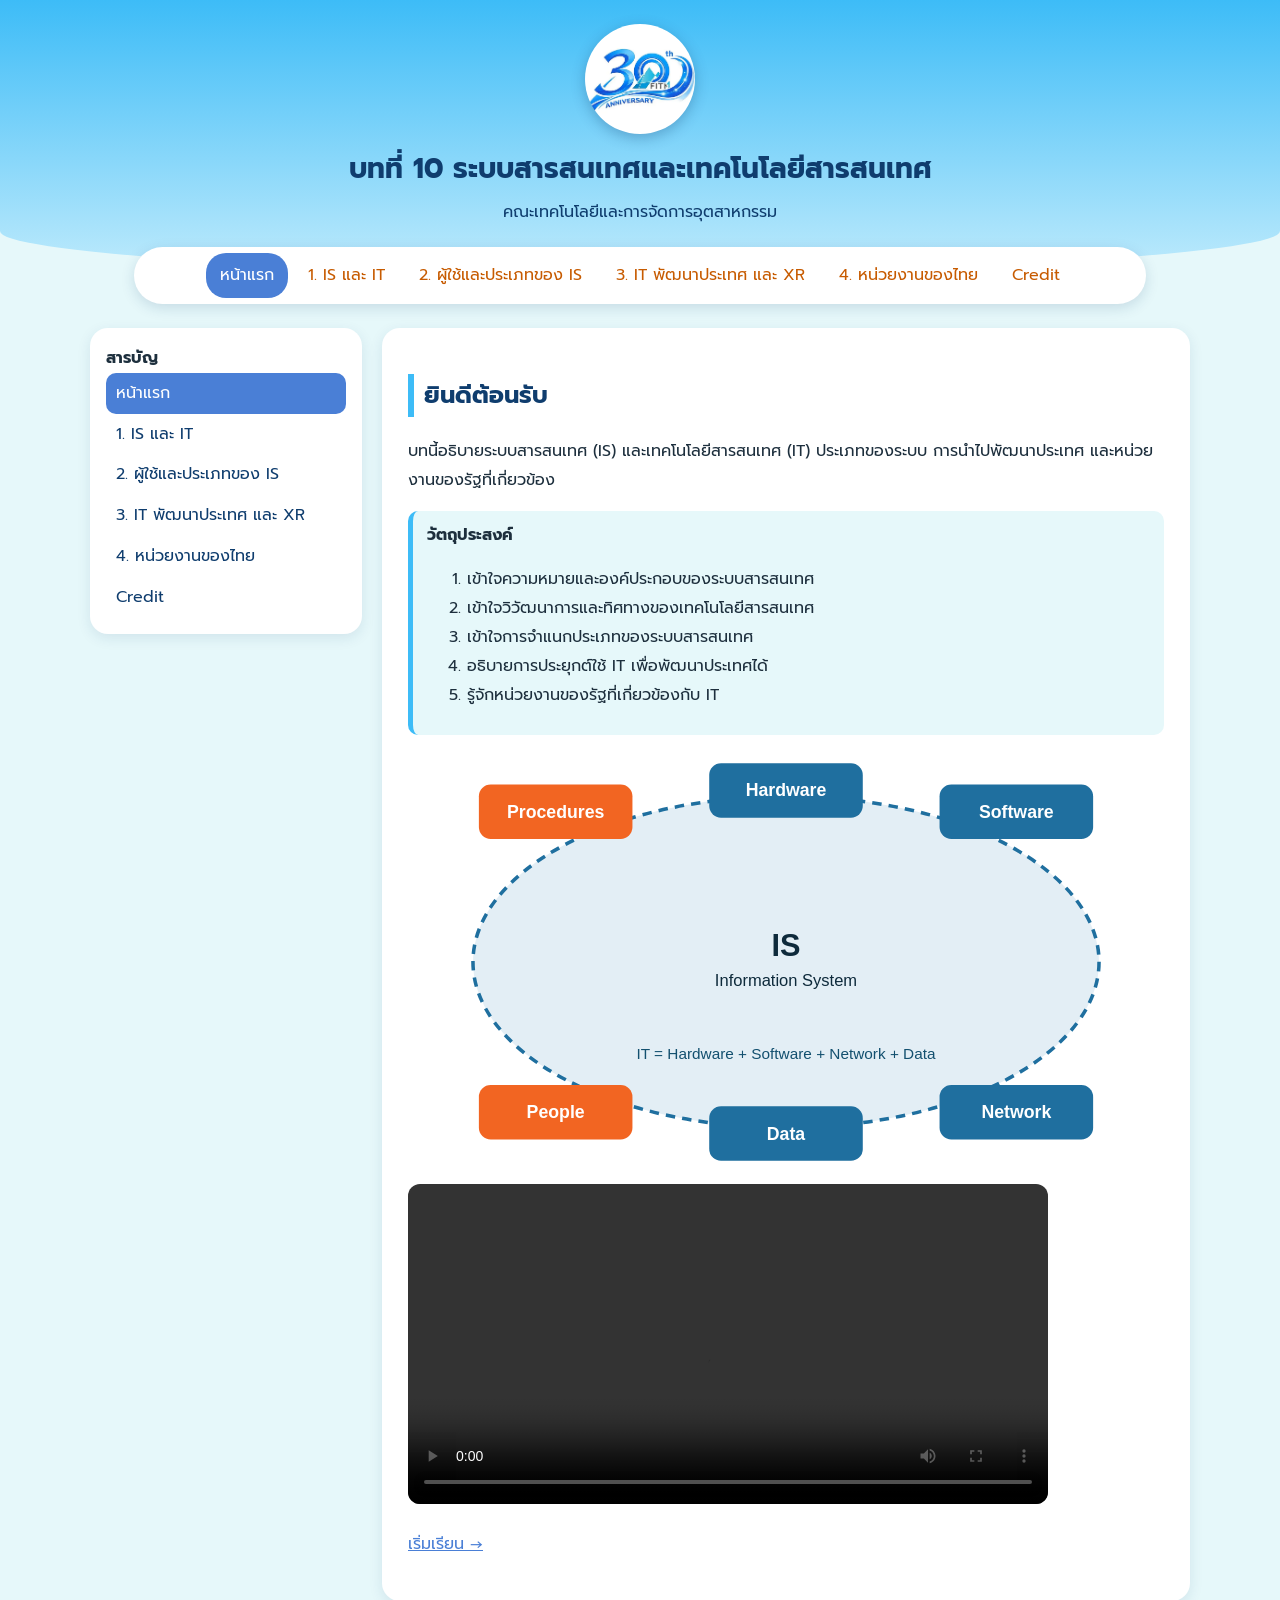
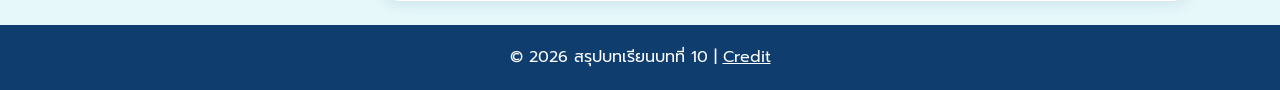
<file: index.html>
<!DOCTYPE html>
<html lang="th">
<head>
  <meta charset="UTF-8"> <!-- รองรับภาษาไทย -->
  <meta name="viewport" content="width=device-width, initial-scale=1"> <!-- ให้พอดีจอมือถือ -->
  <title>หน้าแรก | บทที่ 10</title>
  <link href="https://fonts.googleapis.com/css2?family=Prompt:wght@400;500;600&display=swap" rel="stylesheet"> <!-- ฟอนต์ Prompt -->
  <link rel="stylesheet" href="style.css"> <!-- เชื่อมไฟล์ CSS --> <!-- เชื่อมไฟล์ CSS -->
</head>
<body>

<!-- ส่วนหัว (header): โลโก้คณะ + ชื่อบทเรียน -->
<header>
  <!-- โลโก้คณะแบบ 3 มิติ หมุนได้: ใช้รูปเดียวกัน 2 ด้าน (หน้า-หลัง) แล้วหมุนด้วย CSS -->
  <div class="logo3d"><div>
    <img src="images/logo.png" alt="โลโก้คณะ">
    <img src="images/logo.png" alt="">
  </div></div>
  <h1>บทที่ 10 ระบบสารสนเทศและเทคโนโลยีสารสนเทศ</h1>
  <p>คณะเทคโนโลยีและการจัดการอุตสาหกรรม</p>
</header>

<!-- แถบเมนู (navbar) -->
<nav>
  <a href="index.html" class="on">หน้าแรก</a>
  <a href="content1.html">1. IS และ IT</a>
  <a href="content2.html">2. ผู้ใช้และประเภทของ IS</a>
  <a href="content3.html">3. IT พัฒนาประเทศ และ XR</a>
  <a href="content4.html">4. หน่วยงานของไทย</a>
  <a href="credit.html">Credit</a>
</nav>

<div class="wrap">
  <!-- แถบด้านข้าง (sidebar) -->
  <aside>
    <b>สารบัญ</b>
    <a href="index.html" class="on">หน้าแรก</a>
    <a href="content1.html">1. IS และ IT</a>
    <a href="content2.html">2. ผู้ใช้และประเภทของ IS</a>
    <a href="content3.html">3. IT พัฒนาประเทศ และ XR</a>
    <a href="content4.html">4. หน่วยงานของไทย</a>
    <a href="credit.html">Credit</a>
  </aside>

  <!-- เนื้อหาหลัก (main) -->
  <main>
    <h2>ยินดีต้อนรับ</h2>
    <p>บทนี้อธิบายระบบสารสนเทศ (IS) และเทคโนโลยีสารสนเทศ (IT) ประเภทของระบบ การนำไปพัฒนาประเทศ และหน่วยงานของรัฐที่เกี่ยวข้อง</p>
    <div class="note">
      <b>วัตถุประสงค์</b>
      <ol>
        <li>เข้าใจความหมายและองค์ประกอบของระบบสารสนเทศ</li>
        <li>เข้าใจวิวัฒนาการและทิศทางของเทคโนโลยีสารสนเทศ</li>
        <li>เข้าใจการจำแนกประเภทของระบบสารสนเทศ</li>
        <li>อธิบายการประยุกต์ใช้ IT เพื่อพัฒนาประเทศได้</li>
        <li>รู้จักหน่วยงานของรัฐที่เกี่ยวข้องกับ IT</li>
      </ol>
    </div>
    <img src="images/components.svg" alt="องค์ประกอบของ IS">
    <!-- วิดีโอแนะนำบทเรียน (มีเสียงเพลงประกอบ): ไฟล์ media/intro.mp4 -->
    <video controls width="640"><source src="media/intro.mp4" type="video/mp4"></video>
    <p><a href="content1.html">เริ่มเรียน →</a></p>
    <p></p>
  </main>
</div>

<!-- ส่วนท้าย (footer) -->
<footer>© 2026 สรุปบทเรียนบทที่ 10 | <a href="credit.html" >Credit</a></footer>

</body>
</html>
</file>
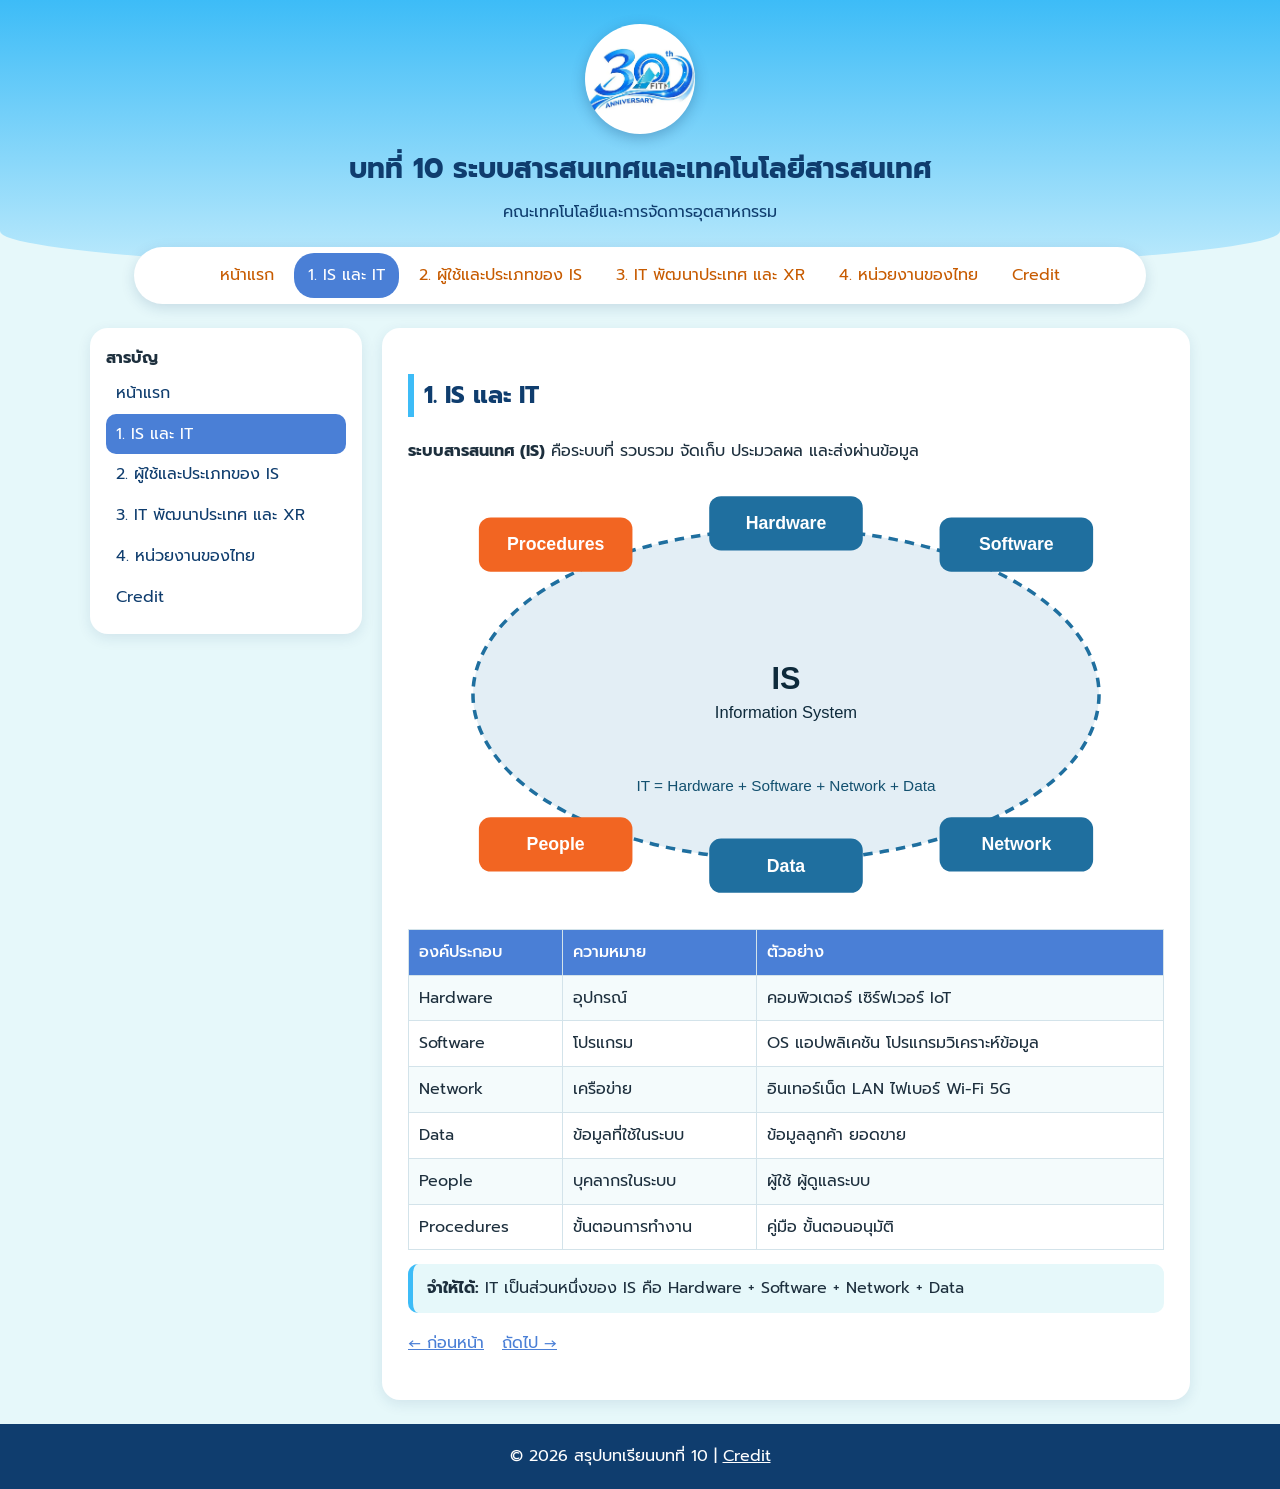
<file: content1.html>
<!DOCTYPE html>
<html lang="th">

<head>
  <meta charset="UTF-8"> <!-- รองรับภาษาไทย -->
  <meta name="viewport" content="width=device-width, initial-scale=1"> <!-- ให้พอดีจอมือถือ -->
  <title>IS และ IT | บทที่ 10</title>
  <link href="https://fonts.googleapis.com/css2?family=Prompt:wght@400;500;600&display=swap" rel="stylesheet">
  <!-- ฟอนต์ Prompt -->
  <link rel="stylesheet" href="style.css"> <!-- เชื่อมไฟล์ CSS --> 
</head>

<body>

  <!-- ส่วนหัว (header): โลโก้คณะ + ชื่อบทเรียน -->
  <header>
    <!-- โลโก้คณะแบบ 3 มิติ หมุนได้: ใช้รูปเดียวกัน 2 ด้าน (หน้า-หลัง) แล้วหมุนด้วย CSS -->
    <div class="logo3d">
      <div>
        <img src="images/logo.png" alt="โลโก้คณะ">
        <img src="images/logo.png" alt="">
      </div>
    </div>
    <h1>บทที่ 10 ระบบสารสนเทศและเทคโนโลยีสารสนเทศ</h1>
    <p>คณะเทคโนโลยีและการจัดการอุตสาหกรรม</p>
  </header>

  <!-- แถบเมนู (navbar) -->
  <nav>
    <a href="index.html">หน้าแรก</a>
    <a href="content1.html" class="on">1. IS และ IT</a>
    <a href="content2.html">2. ผู้ใช้และประเภทของ IS</a>
    <a href="content3.html">3. IT พัฒนาประเทศ และ XR</a>
    <a href="content4.html">4. หน่วยงานของไทย</a>
    <a href="credit.html">Credit</a>
  </nav>

  <div class="wrap">
    <!-- แถบด้านข้าง (sidebar) -->
    <aside>
      <b>สารบัญ</b>
      <a href="index.html">หน้าแรก</a>
      <a href="content1.html" class="on">1. IS และ IT</a>
      <a href="content2.html">2. ผู้ใช้และประเภทของ IS</a>
      <a href="content3.html">3. IT พัฒนาประเทศ และ XR</a>
      <a href="content4.html">4. หน่วยงานของไทย</a>
      <a href="credit.html">Credit</a>
    </aside>

    <!-- เนื้อหาหลัก (main) -->
    <main>
      <h2>1. IS และ IT</h2>
      <p><b>ระบบสารสนเทศ (IS)</b> คือระบบที่ รวบรวม จัดเก็บ ประมวลผล และส่งผ่านข้อมูล</p>
      <img src="images/components.svg" alt="องค์ประกอบของ IS">
      <table>
        <tr>
          <th>องค์ประกอบ</th>
          <th>ความหมาย</th>
          <th>ตัวอย่าง</th>
        </tr>
        <tr>
          <td>Hardware</td>
          <td>อุปกรณ์</td>
          <td>คอมพิวเตอร์ เซิร์ฟเวอร์ IoT</td>
        </tr>
        <tr>
          <td>Software</td>
          <td>โปรแกรม</td>
          <td>OS แอปพลิเคชัน โปรแกรมวิเคราะห์ข้อมูล</td>
        </tr>
        <tr>
          <td>Network</td>
          <td>เครือข่าย</td>
          <td>อินเทอร์เน็ต LAN ไฟเบอร์ Wi-Fi 5G</td>
        </tr>
        <tr>
          <td>Data</td>
          <td>ข้อมูลที่ใช้ในระบบ</td>
          <td>ข้อมูลลูกค้า ยอดขาย</td>
        </tr>
        <tr>
          <td>People</td>
          <td>บุคลากรในระบบ</td>
          <td>ผู้ใช้ ผู้ดูแลระบบ</td>
        </tr>
        <tr>
          <td>Procedures</td>
          <td>ขั้นตอนการทำงาน</td>
          <td>คู่มือ ขั้นตอนอนุมัติ</td>
        </tr>
      </table>
      <div class="note"><b>จำให้ได้:</b> IT เป็นส่วนหนึ่งของ IS คือ Hardware + Software + Network + Data</div>
      <p><a href="index.html">← ก่อนหน้า</a> &nbsp; <a href="content2.html">ถัดไป →</a></p>
    </main>
  </div>

  <!-- ส่วนท้าย (footer) -->
  <footer>© 2026 สรุปบทเรียนบทที่ 10 | <a href="credit.html">Credit</a></footer>

</body>

</html>
</file>
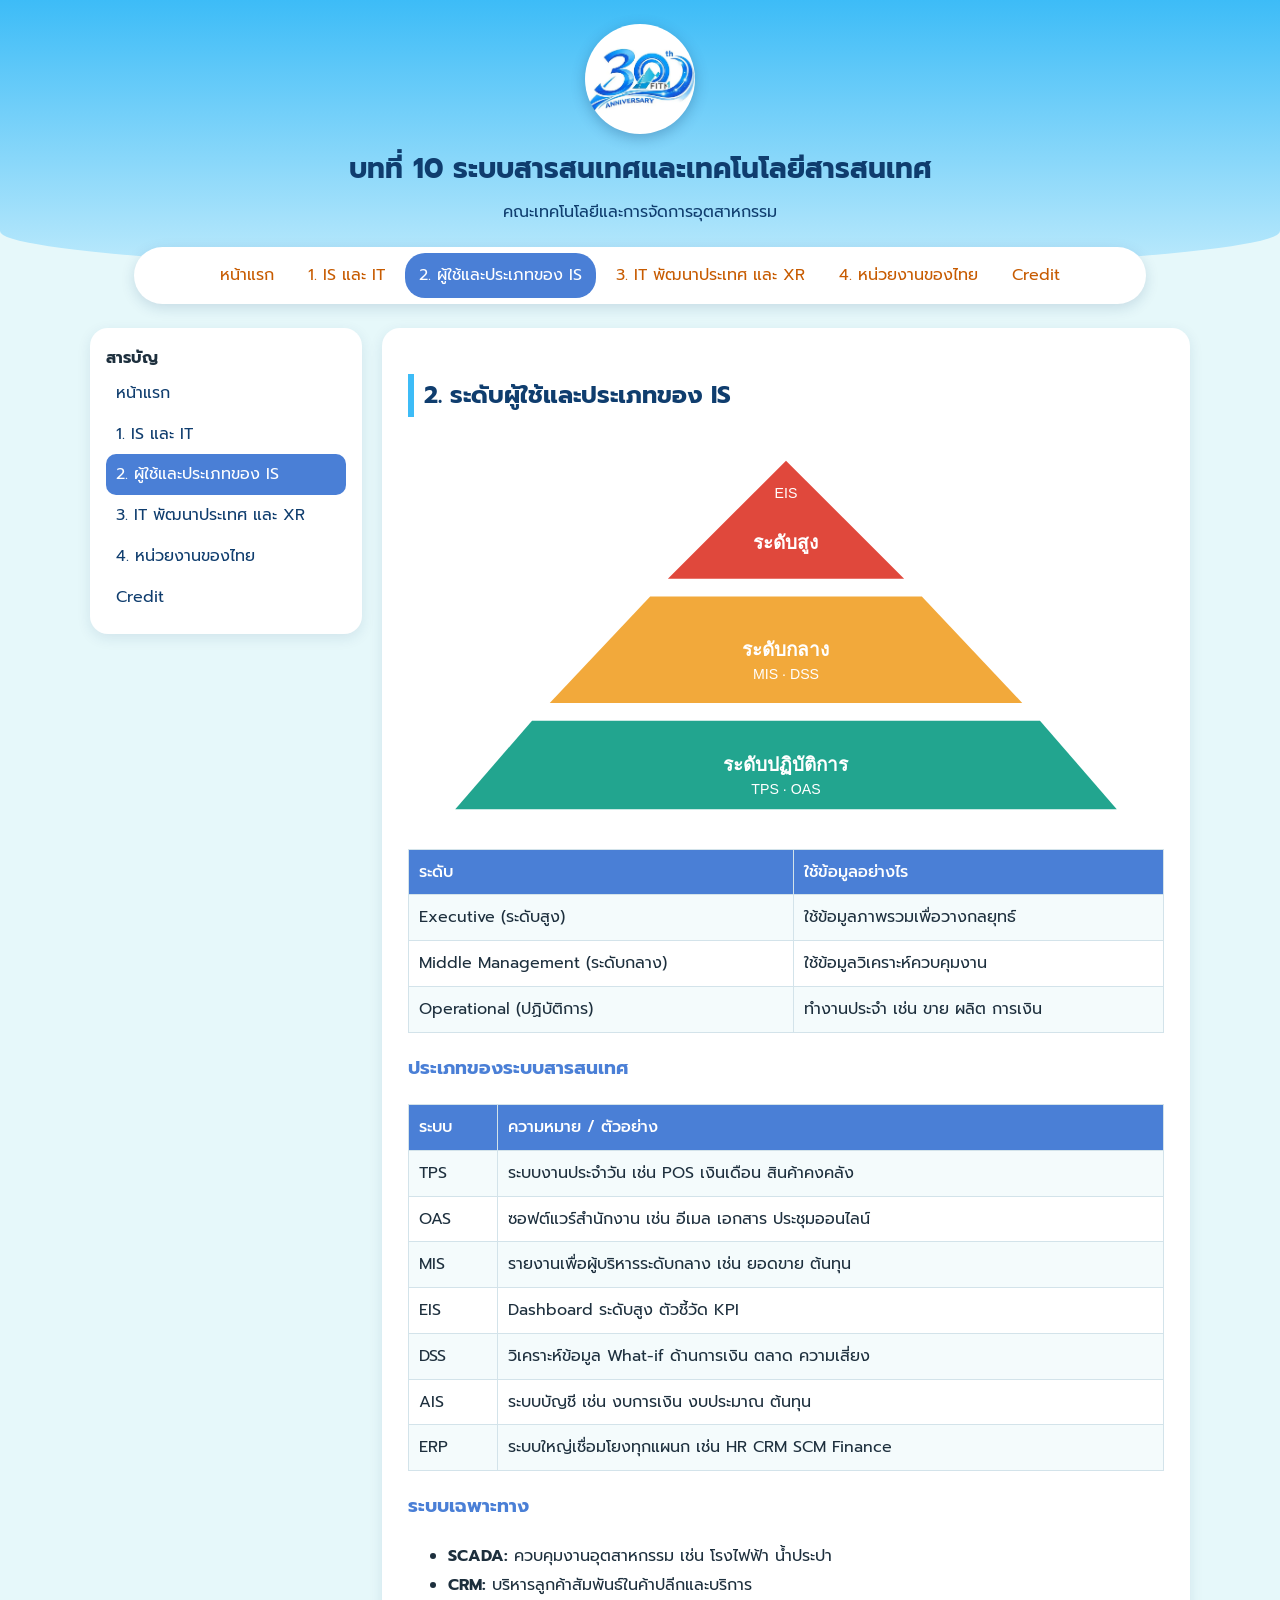
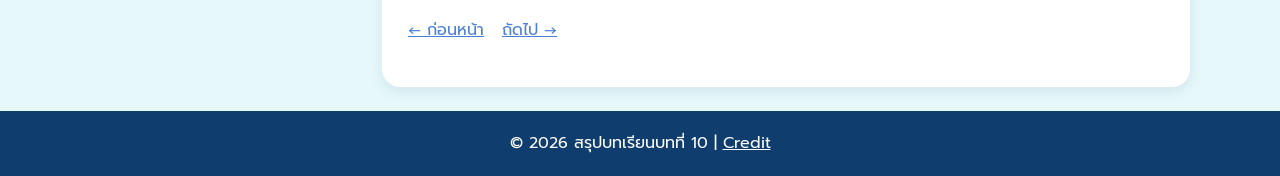
<file: content2.html>
<!DOCTYPE html>
<html lang="th">

<head>
  <meta charset="UTF-8"> <!-- รองรับภาษาไทย -->
  <meta name="viewport" content="width=device-width, initial-scale=1"> <!-- ให้พอดีจอมือถือ -->
  <title>ผู้ใช้และประเภทของ IS | บทที่ 10</title>
  <link href="https://fonts.googleapis.com/css2?family=Prompt:wght@400;500;600&display=swap" rel="stylesheet">
  <!-- ฟอนต์ Prompt -->
  <link rel="stylesheet" href="style.css"> <!-- เชื่อมไฟล์ CSS --> 
</head>

<body>

  <!-- ส่วนหัว (header): โลโก้คณะ + ชื่อบทเรียน -->
  <header>
    <!-- โลโก้คณะแบบ 3 มิติ หมุนได้: ใช้รูปเดียวกัน 2 ด้าน (หน้า-หลัง) แล้วหมุนด้วย CSS -->
    <div class="logo3d">
      <div>
        <img src="images/logo.png" alt="โลโก้คณะ">
        <img src="images/logo.png" alt="">
      </div>
    </div>
    <h1>บทที่ 10 ระบบสารสนเทศและเทคโนโลยีสารสนเทศ</h1>
    <p>คณะเทคโนโลยีและการจัดการอุตสาหกรรม</p>
  </header>

  <!-- แถบเมนู (navbar) -->
  <nav>
    <a href="index.html">หน้าแรก</a>
    <a href="content1.html">1. IS และ IT</a>
    <a href="content2.html" class="on">2. ผู้ใช้และประเภทของ IS</a>
    <a href="content3.html">3. IT พัฒนาประเทศ และ XR</a>
    <a href="content4.html">4. หน่วยงานของไทย</a>
    <a href="credit.html">Credit</a>
  </nav>

  <div class="wrap">
    <!-- แถบด้านข้าง (sidebar) -->
    <aside>
      <b>สารบัญ</b>
      <a href="index.html">หน้าแรก</a>
      <a href="content1.html">1. IS และ IT</a>
      <a href="content2.html" class="on">2. ผู้ใช้และประเภทของ IS</a>
      <a href="content3.html">3. IT พัฒนาประเทศ และ XR</a>
      <a href="content4.html">4. หน่วยงานของไทย</a>
      <a href="credit.html">Credit</a>
    </aside>

    <!-- เนื้อหาหลัก (main) -->
    <main>
      <h2>2. ระดับผู้ใช้และประเภทของ IS</h2>
      <img src="images/pyramid.svg" alt="ระดับผู้ใช้">
      <table>
        <tr>
          <th>ระดับ</th>
          <th>ใช้ข้อมูลอย่างไร</th>
        </tr>
        <tr>
          <td>Executive (ระดับสูง)</td>
          <td>ใช้ข้อมูลภาพรวมเพื่อวางกลยุทธ์</td>
        </tr>
        <tr>
          <td>Middle Management (ระดับกลาง)</td>
          <td>ใช้ข้อมูลวิเคราะห์ควบคุมงาน</td>
        </tr>
        <tr>
          <td>Operational (ปฏิบัติการ)</td>
          <td>ทำงานประจำ เช่น ขาย ผลิต การเงิน</td>
        </tr>
      </table>
      <h3>ประเภทของระบบสารสนเทศ</h3>
      <table>
        <tr>
          <th>ระบบ</th>
          <th>ความหมาย / ตัวอย่าง</th>
        </tr>
        <tr>
          <td>TPS</td>
          <td>ระบบงานประจำวัน เช่น POS เงินเดือน สินค้าคงคลัง</td>
        </tr>
        <tr>
          <td>OAS</td>
          <td>ซอฟต์แวร์สำนักงาน เช่น อีเมล เอกสาร ประชุมออนไลน์</td>
        </tr>
        <tr>
          <td>MIS</td>
          <td>รายงานเพื่อผู้บริหารระดับกลาง เช่น ยอดขาย ต้นทุน</td>
        </tr>
        <tr>
          <td>EIS</td>
          <td>Dashboard ระดับสูง ตัวชี้วัด KPI</td>
        </tr>
        <tr>
          <td>DSS</td>
          <td>วิเคราะห์ข้อมูล What-if ด้านการเงิน ตลาด ความเสี่ยง</td>
        </tr>
        <tr>
          <td>AIS</td>
          <td>ระบบบัญชี เช่น งบการเงิน งบประมาณ ต้นทุน</td>
        </tr>
        <tr>
          <td>ERP</td>
          <td>ระบบใหญ่เชื่อมโยงทุกแผนก เช่น HR CRM SCM Finance</td>
        </tr>
      </table>
      <h3>ระบบเฉพาะทาง</h3>
      <ul>
        <li><b>SCADA:</b> ควบคุมงานอุตสาหกรรม เช่น โรงไฟฟ้า น้ำประปา</li>
        <li><b>CRM:</b> บริหารลูกค้าสัมพันธ์ในค้าปลีกและบริการ</li>
      </ul>
      <p><a href="content1.html">← ก่อนหน้า</a> &nbsp; <a href="content3.html">ถัดไป →</a></p>
    </main>
  </div>

  <!-- ส่วนท้าย (footer) -->
  <footer>© 2026 สรุปบทเรียนบทที่ 10 | <a href="credit.html">Credit</a></footer>

</body>

</html>
</file>
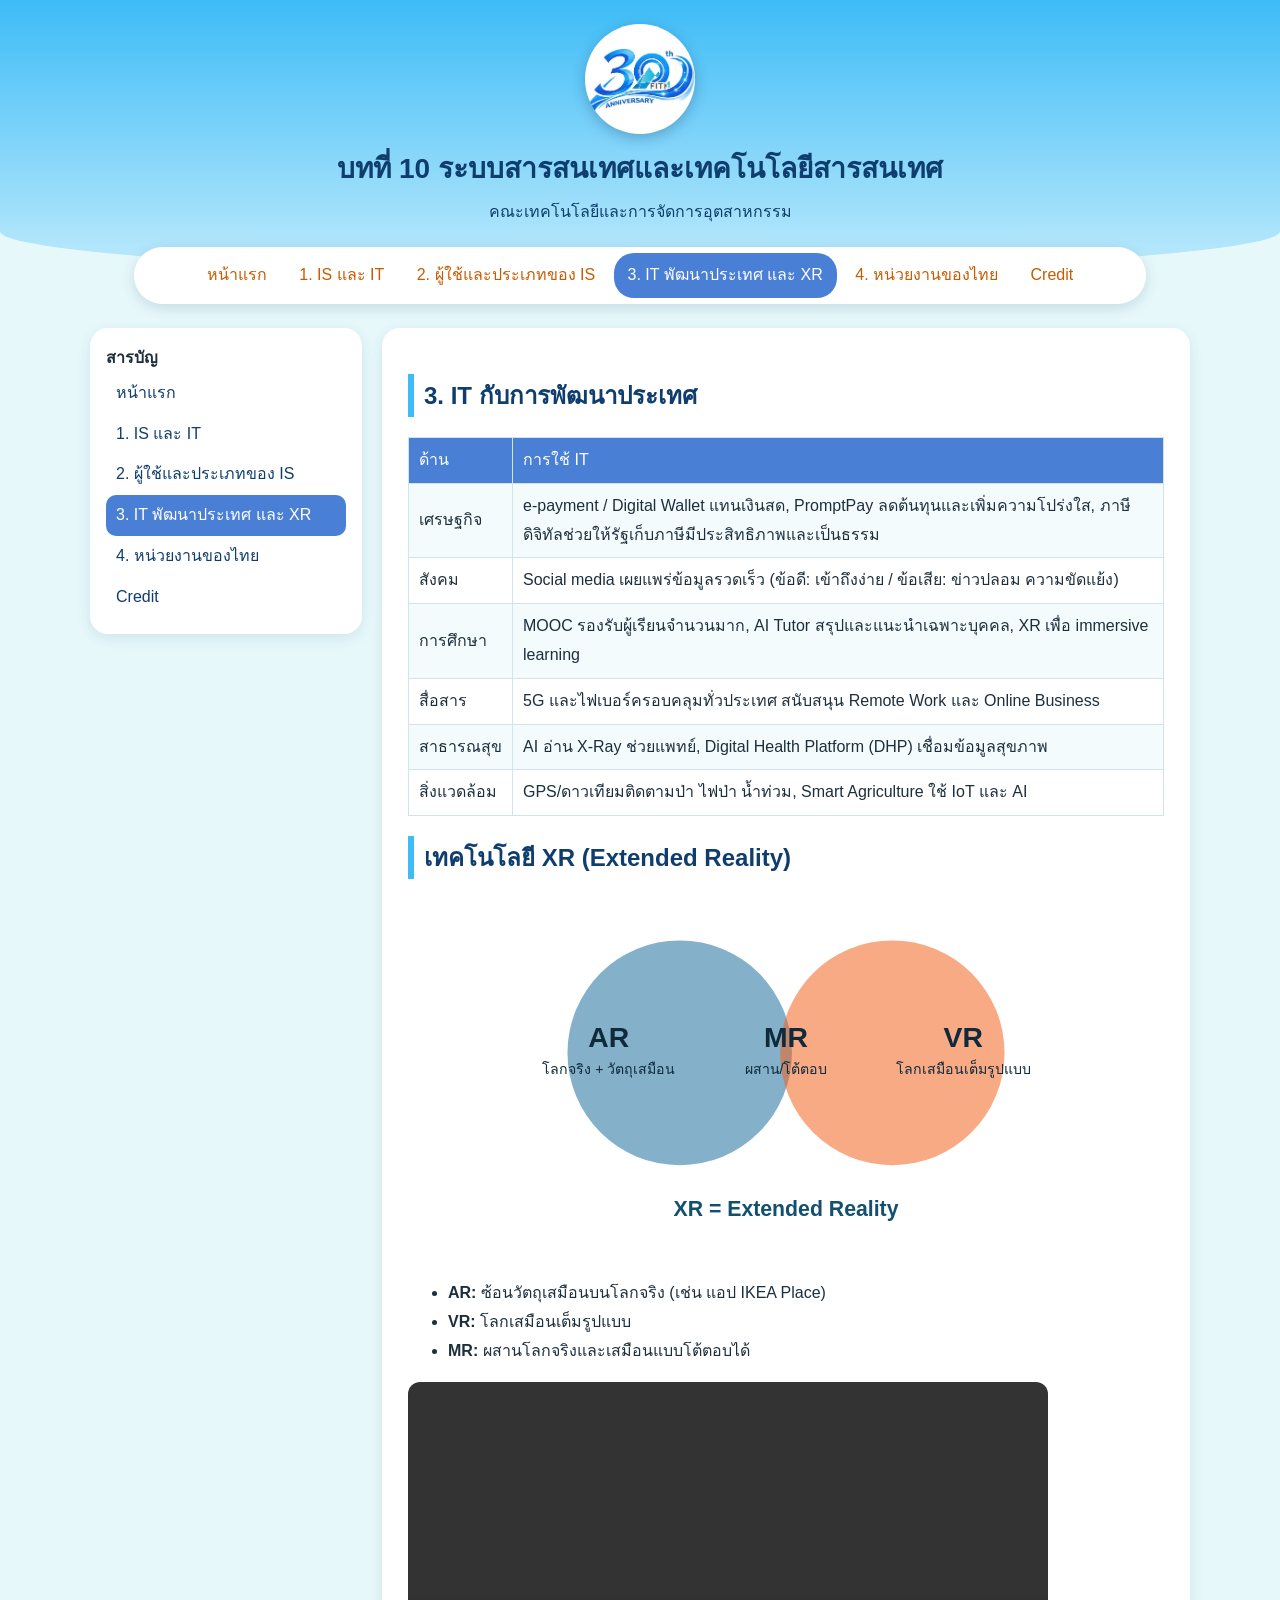
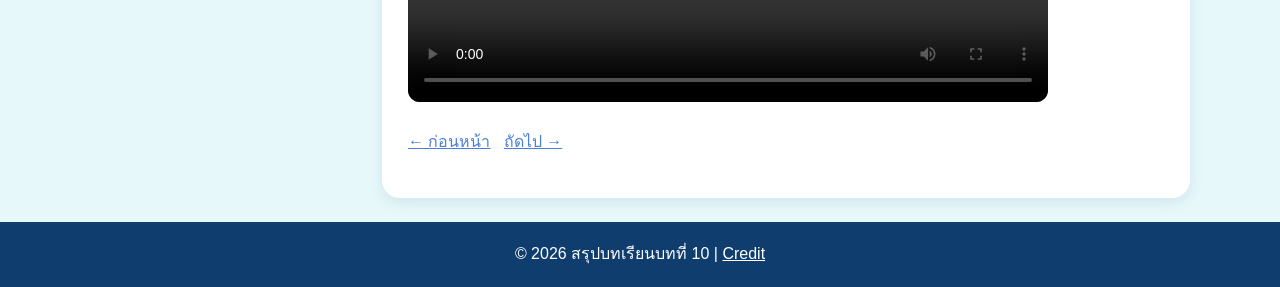
<file: content3.html>
<!DOCTYPE html>
<html lang="th">
<head>
  <meta charset="UTF-8"> <!-- รองรับภาษาไทย -->
  <meta name="viewport" content="width=device-width, initial-scale=1"> <!-- ให้พอดีจอมือถือ -->
  <title>IT พัฒนาประเทศ และ XR | บทที่ 10</title>
  <link rel="stylesheet" href="style.css"> <!-- เชื่อมไฟล์ CSS -->
</head>
<body>

<!-- ส่วนหัว (header): โลโก้คณะ + ชื่อบทเรียน -->
<header>
  <!-- โลโก้คณะแบบ 3 มิติ หมุนได้: ใช้รูปเดียวกัน 2 ด้าน (หน้า-หลัง) แล้วหมุนด้วย CSS -->
  <div class="logo3d"><div>
    <img src="images/logo.png" alt="โลโก้คณะ">
    <img src="images/logo.png" alt="">
  </div></div>
  <h1>บทที่ 10 ระบบสารสนเทศและเทคโนโลยีสารสนเทศ</h1>
  <p>คณะเทคโนโลยีและการจัดการอุตสาหกรรม</p>
</header>

<!-- แถบเมนู (navbar) -->
<nav>
  <a href="index.html">หน้าแรก</a>
  <a href="content1.html">1. IS และ IT</a>
  <a href="content2.html">2. ผู้ใช้และประเภทของ IS</a>
  <a href="content3.html" class="on">3. IT พัฒนาประเทศ และ XR</a>
  <a href="content4.html">4. หน่วยงานของไทย</a>
  <a href="credit.html">Credit</a>
</nav>

<div class="wrap">
  <!-- แถบด้านข้าง (sidebar) -->
  <aside>
    <b>สารบัญ</b>
    <a href="index.html">หน้าแรก</a>
    <a href="content1.html">1. IS และ IT</a>
    <a href="content2.html">2. ผู้ใช้และประเภทของ IS</a>
    <a href="content3.html" class="on">3. IT พัฒนาประเทศ และ XR</a>
    <a href="content4.html">4. หน่วยงานของไทย</a>
    <a href="credit.html">Credit</a>
  </aside>

  <!-- เนื้อหาหลัก (main) -->
  <main>
    <h2>3. IT กับการพัฒนาประเทศ</h2>
    <table>
      <tr><th>ด้าน</th><th>การใช้ IT</th></tr>
      <tr><td>เศรษฐกิจ</td><td>e-payment / Digital Wallet แทนเงินสด, PromptPay ลดต้นทุนและเพิ่มความโปร่งใส, ภาษีดิจิทัลช่วยให้รัฐเก็บภาษีมีประสิทธิภาพและเป็นธรรม</td></tr>
      <tr><td>สังคม</td><td>Social media เผยแพร่ข้อมูลรวดเร็ว (ข้อดี: เข้าถึงง่าย / ข้อเสีย: ข่าวปลอม ความขัดแย้ง)</td></tr>
      <tr><td>การศึกษา</td><td>MOOC รองรับผู้เรียนจำนวนมาก, AI Tutor สรุปและแนะนำเฉพาะบุคคล, XR เพื่อ immersive learning</td></tr>
      <tr><td>สื่อสาร</td><td>5G และไฟเบอร์ครอบคลุมทั่วประเทศ สนับสนุน Remote Work และ Online Business</td></tr>
      <tr><td>สาธารณสุข</td><td>AI อ่าน X-Ray ช่วยแพทย์, Digital Health Platform (DHP) เชื่อมข้อมูลสุขภาพ</td></tr>
      <tr><td>สิ่งแวดล้อม</td><td>GPS/ดาวเทียมติดตามป่า ไฟป่า น้ำท่วม, Smart Agriculture ใช้ IoT และ AI</td></tr>
    </table>
    <h2>เทคโนโลยี XR (Extended Reality)</h2>
    <img src="images/xr.svg" alt="AR VR MR">
    <ul>
      <li><b>AR:</b> ซ้อนวัตถุเสมือนบนโลกจริง (เช่น แอป IKEA Place)</li>
      <li><b>VR:</b> โลกเสมือนเต็มรูปแบบ</li>
      <li><b>MR:</b> ผสานโลกจริงและเสมือนแบบโต้ตอบได้</li>
    </ul>
    <!-- วิดีโอ IT พัฒนาประเทศและ XR (มีเสียงเพลงประกอบ): ไฟล์ media/dev.mp4 -->
    <video controls width="640"><source src="media/dev.mp4" type="video/mp4"></video>

    <p><a href="content2.html">← ก่อนหน้า</a> &nbsp; <a href="content4.html">ถัดไป →</a></p>
  </main>
</div>

<!-- ส่วนท้าย (footer) -->
<footer>© 2026 สรุปบทเรียนบทที่ 10 | <a href="credit.html" >Credit</a></footer>

</body>
</html>
</file>
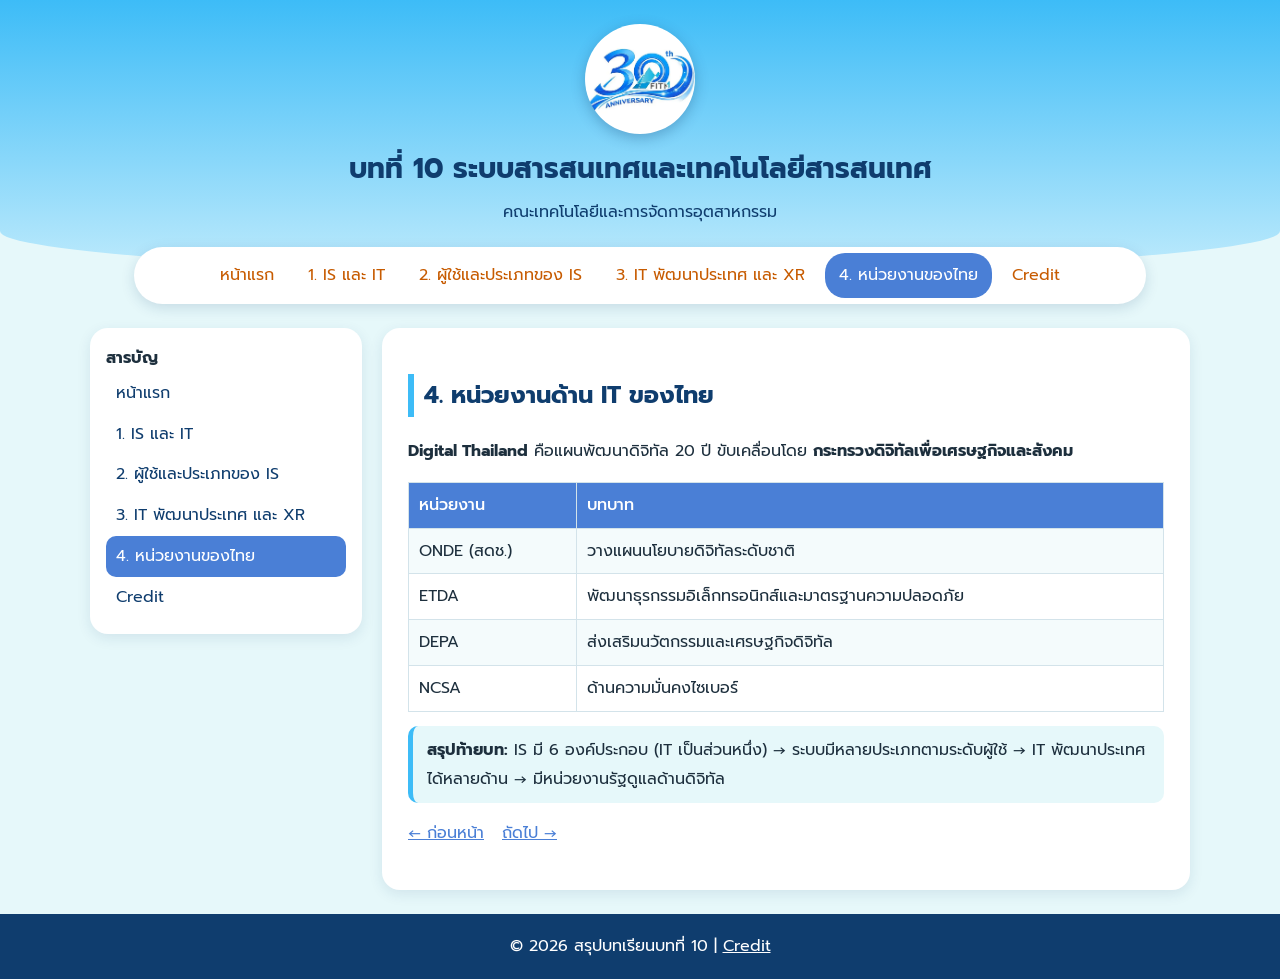
<file: content4.html>
<!DOCTYPE html>
<html lang="th">

<head>
  <meta charset="UTF-8"> <!-- รองรับภาษาไทย -->
  <meta name="viewport" content="width=device-width, initial-scale=1"> <!-- ให้พอดีจอมือถือ -->
  <title>หน่วยงานของไทย | บทที่ 10</title>
  <link href="https://fonts.googleapis.com/css2?family=Prompt:wght@400;500;600&display=swap" rel="stylesheet">
  <!-- ฟอนต์ Prompt -->
  <link rel="stylesheet" href="style.css"> <!-- เชื่อมไฟล์ CSS --> 
</head>

<body>

  <!-- ส่วนหัว (header): โลโก้คณะ + ชื่อบทเรียน -->
  <header>
    <!-- โลโก้คณะแบบ 3 มิติ หมุนได้: ใช้รูปเดียวกัน 2 ด้าน (หน้า-หลัง) แล้วหมุนด้วย CSS -->
    <div class="logo3d">
      <div>
        <img src="images/logo.png" alt="โลโก้คณะ">
        <img src="images/logo.png" alt="">
      </div>
    </div>
    <h1>บทที่ 10 ระบบสารสนเทศและเทคโนโลยีสารสนเทศ</h1>
    <p>คณะเทคโนโลยีและการจัดการอุตสาหกรรม</p>
  </header>

  <!-- แถบเมนู (navbar) -->
  <nav>
    <a href="index.html">หน้าแรก</a>
    <a href="content1.html">1. IS และ IT</a>
    <a href="content2.html">2. ผู้ใช้และประเภทของ IS</a>
    <a href="content3.html">3. IT พัฒนาประเทศ และ XR</a>
    <a href="content4.html" class="on">4. หน่วยงานของไทย</a>
    <a href="credit.html">Credit</a>
  </nav>

  <div class="wrap">
    <!-- แถบด้านข้าง (sidebar) -->
    <aside>
      <b>สารบัญ</b>
      <a href="index.html">หน้าแรก</a>
      <a href="content1.html">1. IS และ IT</a>
      <a href="content2.html">2. ผู้ใช้และประเภทของ IS</a>
      <a href="content3.html">3. IT พัฒนาประเทศ และ XR</a>
      <a href="content4.html" class="on">4. หน่วยงานของไทย</a>
      <a href="credit.html">Credit</a>
    </aside>

    <!-- เนื้อหาหลัก (main) -->
    <main>
      <h2>4. หน่วยงานด้าน IT ของไทย</h2>
      <p><b>Digital Thailand</b> คือแผนพัฒนาดิจิทัล 20 ปี ขับเคลื่อนโดย <b>กระทรวงดิจิทัลเพื่อเศรษฐกิจและสังคม</b></p>
      <table>
        <tr>
          <th>หน่วยงาน</th>
          <th>บทบาท</th>
        </tr>
        <tr>
          <td>ONDE (สดช.)</td>
          <td>วางแผนนโยบายดิจิทัลระดับชาติ</td>
        </tr>
        <tr>
          <td>ETDA</td>
          <td>พัฒนาธุรกรรมอิเล็กทรอนิกส์และมาตรฐานความปลอดภัย</td>
        </tr>
        <tr>
          <td>DEPA</td>
          <td>ส่งเสริมนวัตกรรมและเศรษฐกิจดิจิทัล</td>
        </tr>
        <tr>
          <td>NCSA</td>
          <td>ด้านความมั่นคงไซเบอร์</td>
        </tr>
      </table>
      <div class="note"><b>สรุปท้ายบท:</b> IS มี 6 องค์ประกอบ (IT เป็นส่วนหนึ่ง) → ระบบมีหลายประเภทตามระดับผู้ใช้ → IT
        พัฒนาประเทศได้หลายด้าน → มีหน่วยงานรัฐดูแลด้านดิจิทัล</div>
      <p><a href="content3.html">← ก่อนหน้า</a> &nbsp; <a href="credit.html">ถัดไป →</a></p>
    </main>
  </div>

  <!-- ส่วนท้าย (footer) -->
  <footer>© 2026 สรุปบทเรียนบทที่ 10 | <a href="credit.html">Credit</a></footer>

</body>

</html>
</file>
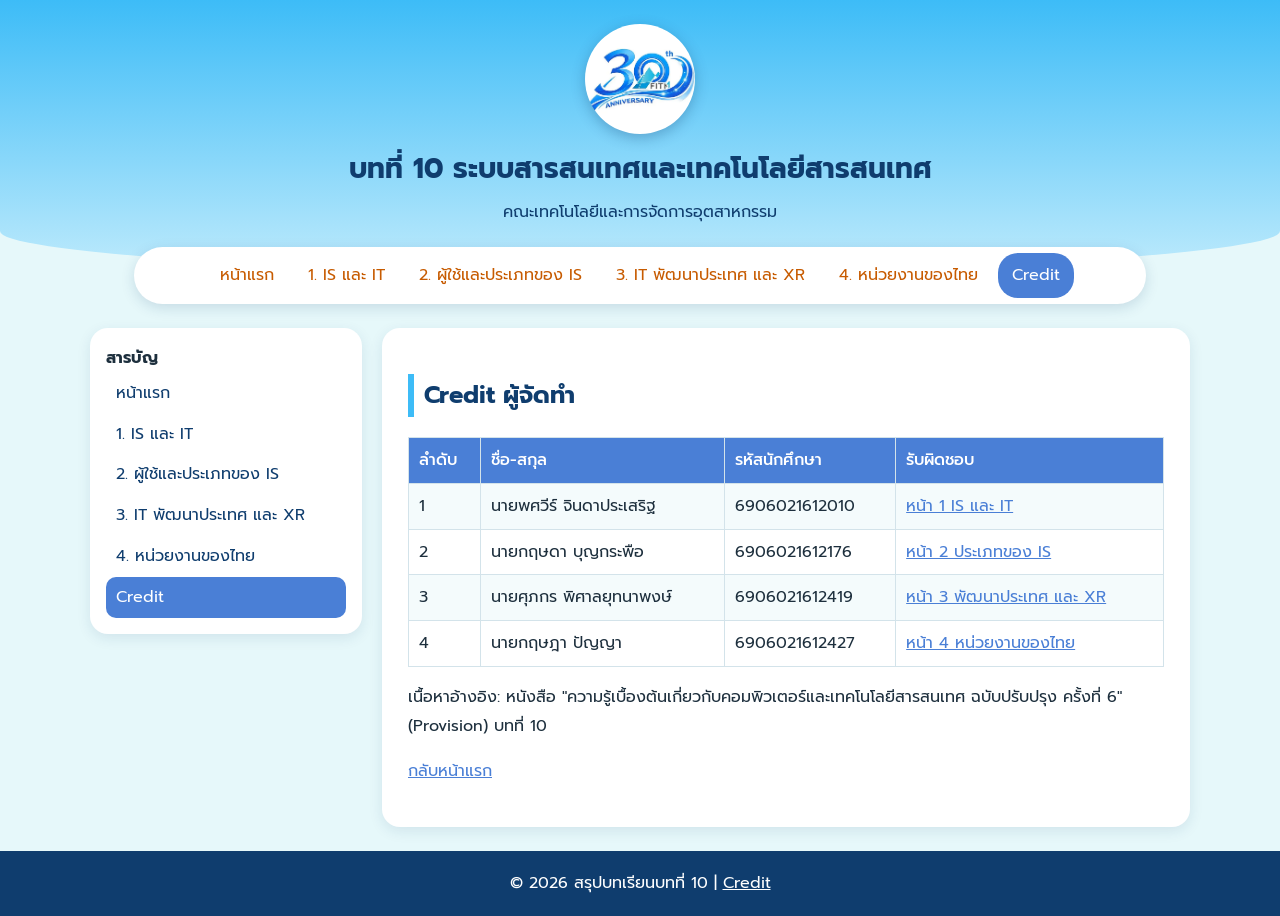
<file: credit.html>
<!DOCTYPE html>
<html lang="th">

<head>
  <meta charset="UTF-8"> <!-- รองรับภาษาไทย -->
  <meta name="viewport" content="width=device-width, initial-scale=1"> <!-- ให้พอดีจอมือถือ -->
  <title>Credit | บทที่ 10</title>
  <link href="https://fonts.googleapis.com/css2?family=Prompt:wght@400;500;600&display=swap" rel="stylesheet">
  <!-- ฟอนต์ Prompt -->
  <link rel="stylesheet" href="style.css"> <!-- เชื่อมไฟล์ CSS --> 
</head>

<body>

  <!-- ส่วนหัว (header): โลโก้คณะ + ชื่อบทเรียน -->
  <header>
    <!-- โลโก้คณะแบบ 3 มิติ หมุนได้: ใช้รูปเดียวกัน 2 ด้าน (หน้า-หลัง) แล้วหมุนด้วย CSS -->
    <div class="logo3d">
      <div>
        <img src="images/logo.png" alt="โลโก้คณะ">
        <img src="images/logo.png" alt="">
      </div>
    </div>
    <h1>บทที่ 10 ระบบสารสนเทศและเทคโนโลยีสารสนเทศ</h1>
    <p>คณะเทคโนโลยีและการจัดการอุตสาหกรรม</p>
  </header>

  <!-- แถบเมนู (navbar) -->
  <nav>
    <a href="index.html">หน้าแรก</a>
    <a href="content1.html">1. IS และ IT</a>
    <a href="content2.html">2. ผู้ใช้และประเภทของ IS</a>
    <a href="content3.html">3. IT พัฒนาประเทศ และ XR</a>
    <a href="content4.html">4. หน่วยงานของไทย</a>
    <a href="credit.html" class="on">Credit</a>
  </nav>

  <div class="wrap">
    <!-- แถบด้านข้าง (sidebar) -->
    <aside>
      <b>สารบัญ</b>
      <a href="index.html">หน้าแรก</a>
      <a href="content1.html">1. IS และ IT</a>
      <a href="content2.html">2. ผู้ใช้และประเภทของ IS</a>
      <a href="content3.html">3. IT พัฒนาประเทศ และ XR</a>
      <a href="content4.html">4. หน่วยงานของไทย</a>
      <a href="credit.html" class="on">Credit</a>
    </aside>

    <!-- เนื้อหาหลัก (main) -->
    <main>
      <h2>Credit ผู้จัดทำ</h2>
      <table>
        <tr>
          <th>ลำดับ</th>
          <th>ชื่อ-สกุล</th>
          <th>รหัสนักศึกษา</th>
          <th>รับผิดชอบ</th>
        </tr>
        <tr>
          <td>1</td>
          <td>นายพศวีร์ จินดาประเสริฐ</td>
          <td>6906021612010</td>
          <td><a href="content1.html">หน้า 1 IS และ IT</a></td>
        </tr>
        <tr>
          <td>2</td>
          <td>นายกฤษดา บุญกระพือ</td>
          <td>6906021612176</td>
          <td><a href="content2.html">หน้า 2 ประเภทของ IS</a></td>
        </tr>
        <tr>
          <td>3</td>
          <td>นายศุภกร พิศาลยุทนาพงษ์</td>
          <td>6906021612419</td>
          <td><a href="content3.html">หน้า 3 พัฒนาประเทศ และ XR</a></td>
        </tr>
        <tr>
          <td>4</td>
          <td>นายกฤษฎา ปัญญา</td>
          <td>6906021612427</td>
          <td><a href="content4.html">หน้า 4 หน่วยงานของไทย</a></td>
        </tr>
      </table>
      <p>เนื้อหาอ้างอิง: หนังสือ "ความรู้เบื้องต้นเกี่ยวกับคอมพิวเตอร์และเทคโนโลยีสารสนเทศ ฉบับปรับปรุง ครั้งที่ 6"
        (Provision) บทที่ 10</p>
      <p><a href="index.html">กลับหน้าแรก</a></p>
      <p></p>
    </main>
  </div>

  <!-- ส่วนท้าย (footer) -->
  <footer>© 2026 สรุปบทเรียนบทที่ 10 | <a href="credit.html">Credit</a></footer>

</body>

</html>
</file>
<file: style.css>
/* ===== สไตล์ทั้งเว็บ (ธีมฟ้า-ส้ม ตามเว็บคณะ) ===== */

/* สีที่ใช้ทั้งเว็บ (แก้สีที่นี่ที่เดียว) */
:root{--sky:#3dbcf7;--blue:#4a7fd6;--navy:#0f3d6e;--orange:#c75b00;--aqua:#e6f8fa}

/* ฟอนต์และพื้นหลังของหน้า */
body{font-family:Prompt,Tahoma,sans-serif;margin:0;background:var(--aqua);color:#1d2f3d;line-height:1.8}
a{color:var(--blue)}

/* ส่วนหัว: ไล่สีฟ้า + ขอบล่างโค้งเหมือนคลื่น */
header{background:linear-gradient(#3dbcf7,#bdeafc);color:var(--navy);text-align:center;padding:24px 16px 44px;border-radius:0 0 50% 50% / 0 0 40px 40px}
header h1{margin:0;font-size:28px}
header p{margin:4px 0 0}

/* โลโก้ 3 มิติ: วงกลมสีขาว 2 ด้าน หมุนรอบแกนตั้ง (เอาเมาส์ชี้เพื่อหยุดหมุน) */
.logo3d{width:110px;height:110px;margin:0 auto 10px;perspective:600px}
.logo3d div{width:100%;height:100%;position:relative;transform-style:preserve-3d;animation:spin 8s linear infinite}
.logo3d:hover div{animation-play-state:paused}
.logo3d img{position:absolute;top:0;left:0;width:100%;height:100%;border-radius:50%;background:#fff;box-shadow:0 4px 14px rgba(15,61,110,.3);backface-visibility:hidden}
.logo3d img+img{transform:rotateY(180deg)}
@keyframes spin{to{transform:rotateY(360deg)}}

/* แถบเมนู: ตัวอักษรสีส้ม หน้าที่เปิดอยู่เป็นสีน้ำเงิน */
nav{background:#fff;text-align:center;padding:6px;margin:-24px auto 0;max-width:1000px;border-radius:30px;box-shadow:0 4px 14px rgba(15,61,110,.15);position:relative}
nav a{color:var(--orange);display:inline-block;padding:8px 14px;border-radius:20px;text-decoration:none}
nav a:hover{background:var(--aqua)}
nav a.on{background:var(--blue);color:#fff}

/* แบ่งหน้า 2 ฝั่ง: sidebar ซ้าย + เนื้อหาขวา */
.wrap{display:flex;gap:20px;max-width:1100px;margin:24px auto;padding:0 12px}
aside,main{background:#fff;border-radius:18px;box-shadow:0 4px 14px rgba(15,61,110,.1)}
aside{width:240px;padding:16px;align-self:flex-start}
aside a{display:block;padding:6px 10px;border-radius:10px;color:var(--navy);text-decoration:none}
aside a:hover{background:var(--aqua)}
aside a.on{background:var(--blue);color:#fff}
main{flex:1;padding:26px;min-width:0}

/* หัวข้อ ตาราง รูป กล่องโน้ต */
h2{color:var(--navy);border-left:6px solid var(--sky);padding-left:10px}
h3{color:var(--blue)}
table{border-collapse:collapse;width:100%;margin:12px 0}
th,td{border:1px solid #d3e3ea;padding:8px 10px;text-align:left}
th{background:var(--blue);color:#fff;font-weight:500}
tr:nth-child(even) td{background:#f4fbfc}
img,video{max-width:100%;border-radius:12px}
.note{background:var(--aqua);border-left:5px solid var(--sky);border-radius:10px;padding:10px 14px;margin:14px 0}

/* ส่วนท้าย */
footer{background:var(--navy);color:#fff;text-align:center;padding:18px}
footer a{color:#fff}

/* จอมือถือ */
@media(max-width:800px){.wrap{flex-direction:column}aside{width:auto}}
@media(prefers-reduced-motion:reduce){.logo3d div{animation:none}}
</file>
